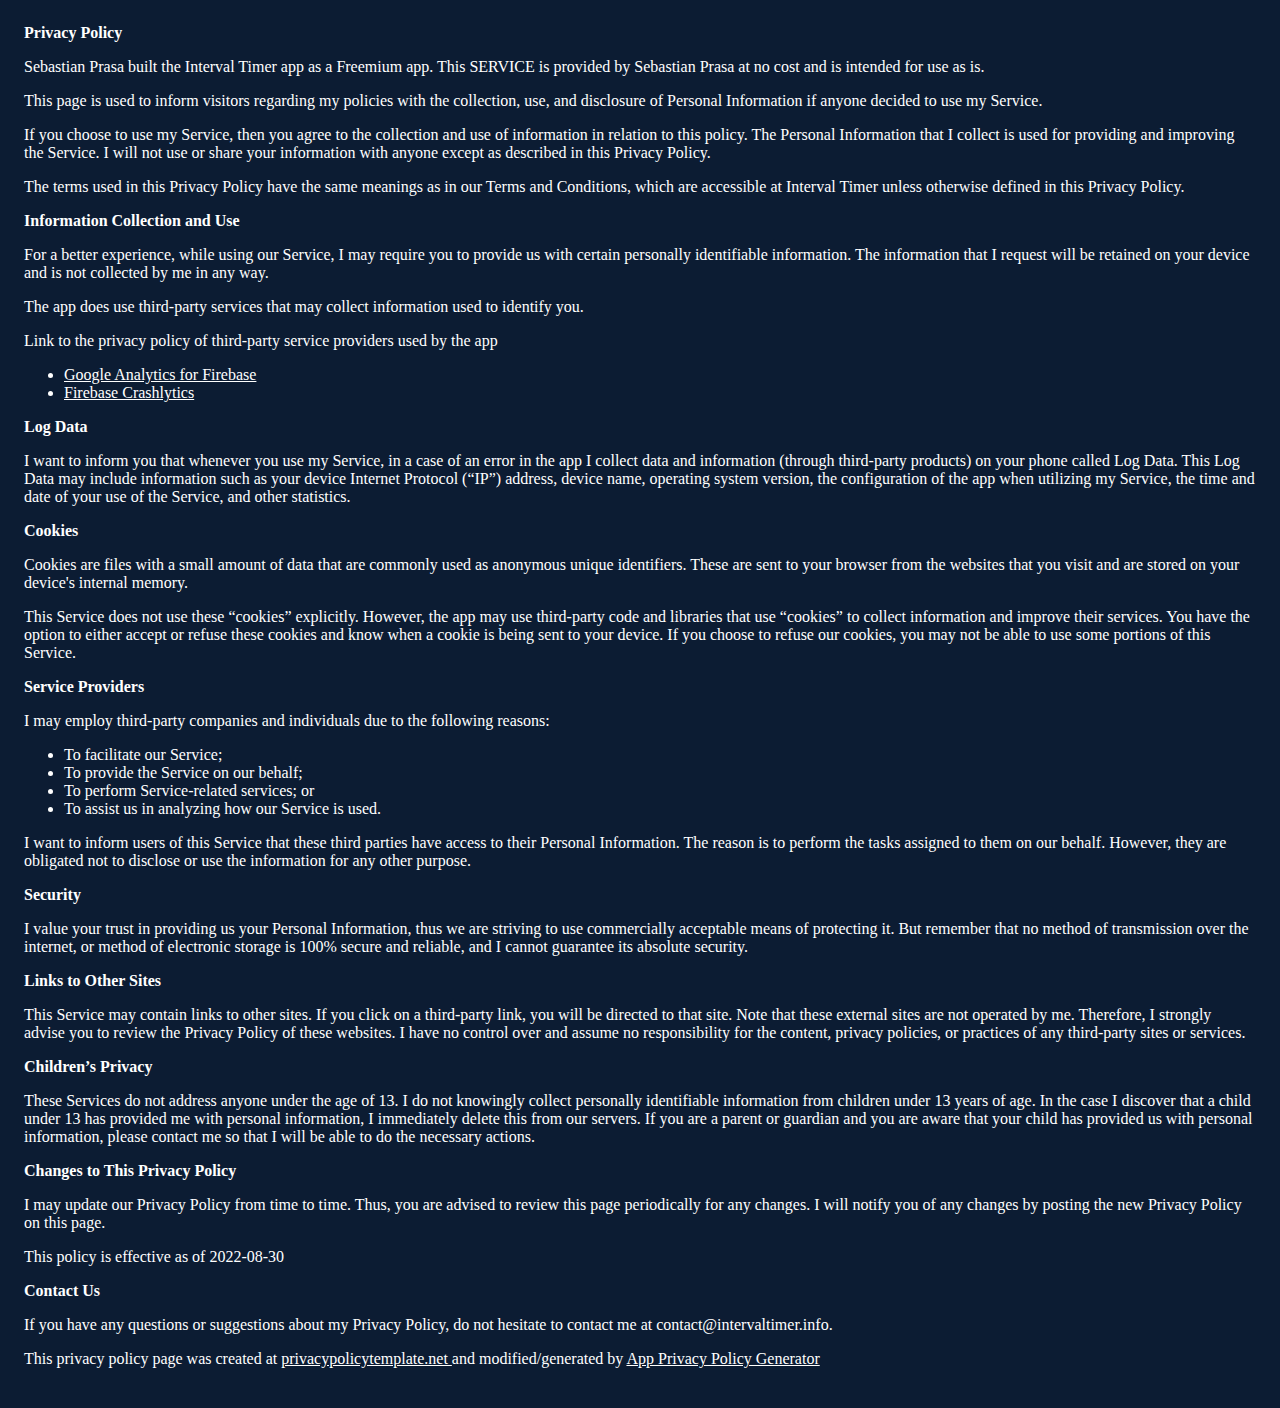
<file: privacy/index.html>
<!DOCTYPE html>
    <html>
    <head>
      <meta charset='utf-8'>
      <meta name='viewport' content='width=device-width'>
      <title>Privacy Policy</title>
      <link rel="stylesheet" href="../stylesheet.css">
    </head>
    <body>
    <strong>Privacy Policy</strong> <p>
                  Sebastian Prasa built the Interval Timer app as
                  a Freemium app. This SERVICE is provided by
                  Sebastian Prasa at no cost and is intended for use as
                  is.
                </p> <p>
                  This page is used to inform visitors regarding my
                  policies with the collection, use, and disclosure of Personal
                  Information if anyone decided to use my Service.
                </p> <p>
                  If you choose to use my Service, then you agree to
                  the collection and use of information in relation to this
                  policy. The Personal Information that I collect is
                  used for providing and improving the Service. I will not use or share your information with
                  anyone except as described in this Privacy Policy.
                </p> <p>
                  The terms used in this Privacy Policy have the same meanings
                  as in our Terms and Conditions, which are accessible at
                  Interval Timer unless otherwise defined in this Privacy Policy.
                </p> <p><strong>Information Collection and Use</strong></p> <p>
                  For a better experience, while using our Service, I
                  may require you to provide us with certain personally
                  identifiable information. The information that
                  I request will be retained on your device and is not collected by me in any way.
                </p> <div><p>
                    The app does use third-party services that may collect
                    information used to identify you.
                  </p> <p>
                    Link to the privacy policy of third-party service providers used
                    by the app
                  </p> <ul><!----><!----><li><a href="https://firebase.google.com/policies/analytics" target="_blank" rel="noopener noreferrer">Google Analytics for Firebase</a></li><li><a href="https://firebase.google.com/support/privacy/" target="_blank" rel="noopener noreferrer">Firebase Crashlytics</a></li><!----><!----><!----><!----><!----><!----><!----><!----><!----><!----><!----><!----><!----><!----><!----><!----><!----><!----><!----><!----><!----><!----><!----><!----></ul></div> <p><strong>Log Data</strong></p> <p>
                  I want to inform you that whenever you
                  use my Service, in a case of an error in the app
                  I collect data and information (through third-party
                  products) on your phone called Log Data. This Log Data may
                  include information such as your device Internet Protocol
                  (“IP”) address, device name, operating system version, the
                  configuration of the app when utilizing my Service,
                  the time and date of your use of the Service, and other
                  statistics.
                </p> <p><strong>Cookies</strong></p> <p>
                  Cookies are files with a small amount of data that are
                  commonly used as anonymous unique identifiers. These are sent
                  to your browser from the websites that you visit and are
                  stored on your device's internal memory.
                </p> <p>
                  This Service does not use these “cookies” explicitly. However,
                  the app may use third-party code and libraries that use
                  “cookies” to collect information and improve their services.
                  You have the option to either accept or refuse these cookies
                  and know when a cookie is being sent to your device. If you
                  choose to refuse our cookies, you may not be able to use some
                  portions of this Service.
                </p> <p><strong>Service Providers</strong></p> <p>
                  I may employ third-party companies and
                  individuals due to the following reasons:
                </p> <ul><li>To facilitate our Service;</li> <li>To provide the Service on our behalf;</li> <li>To perform Service-related services; or</li> <li>To assist us in analyzing how our Service is used.</li></ul> <p>
                  I want to inform users of this Service
                  that these third parties have access to their Personal
                  Information. The reason is to perform the tasks assigned to
                  them on our behalf. However, they are obligated not to
                  disclose or use the information for any other purpose.
                </p> <p><strong>Security</strong></p> <p>
                  I value your trust in providing us your
                  Personal Information, thus we are striving to use commercially
                  acceptable means of protecting it. But remember that no method
                  of transmission over the internet, or method of electronic
                  storage is 100% secure and reliable, and I cannot
                  guarantee its absolute security.
                </p> <p><strong>Links to Other Sites</strong></p> <p>
                  This Service may contain links to other sites. If you click on
                  a third-party link, you will be directed to that site. Note
                  that these external sites are not operated by me.
                  Therefore, I strongly advise you to review the
                  Privacy Policy of these websites. I have
                  no control over and assume no responsibility for the content,
                  privacy policies, or practices of any third-party sites or
                  services.
                </p> <p><strong>Children’s Privacy</strong></p> <div><p>
                    These Services do not address anyone under the age of 13.
                    I do not knowingly collect personally
                    identifiable information from children under 13 years of age. In the case
                    I discover that a child under 13 has provided
                    me with personal information, I immediately
                    delete this from our servers. If you are a parent or guardian
                    and you are aware that your child has provided us with
                    personal information, please contact me so that
                    I will be able to do the necessary actions.
                  </p></div> <!----> <p><strong>Changes to This Privacy Policy</strong></p> <p>
                  I may update our Privacy Policy from
                  time to time. Thus, you are advised to review this page
                  periodically for any changes. I will
                  notify you of any changes by posting the new Privacy Policy on
                  this page.
                </p> <p>This policy is effective as of 2022-08-30</p> <p><strong>Contact Us</strong></p> <p>
                  If you have any questions or suggestions about my
                  Privacy Policy, do not hesitate to contact me at contact@intervaltimer.info.
                </p> <p>This privacy policy page was created at <a href="https://privacypolicytemplate.net" target="_blank" rel="noopener noreferrer">privacypolicytemplate.net </a>and modified/generated by <a href="https://app-privacy-policy-generator.nisrulz.com/" target="_blank" rel="noopener noreferrer">App Privacy Policy Generator</a></p>
    </body>
    </html>
</file>
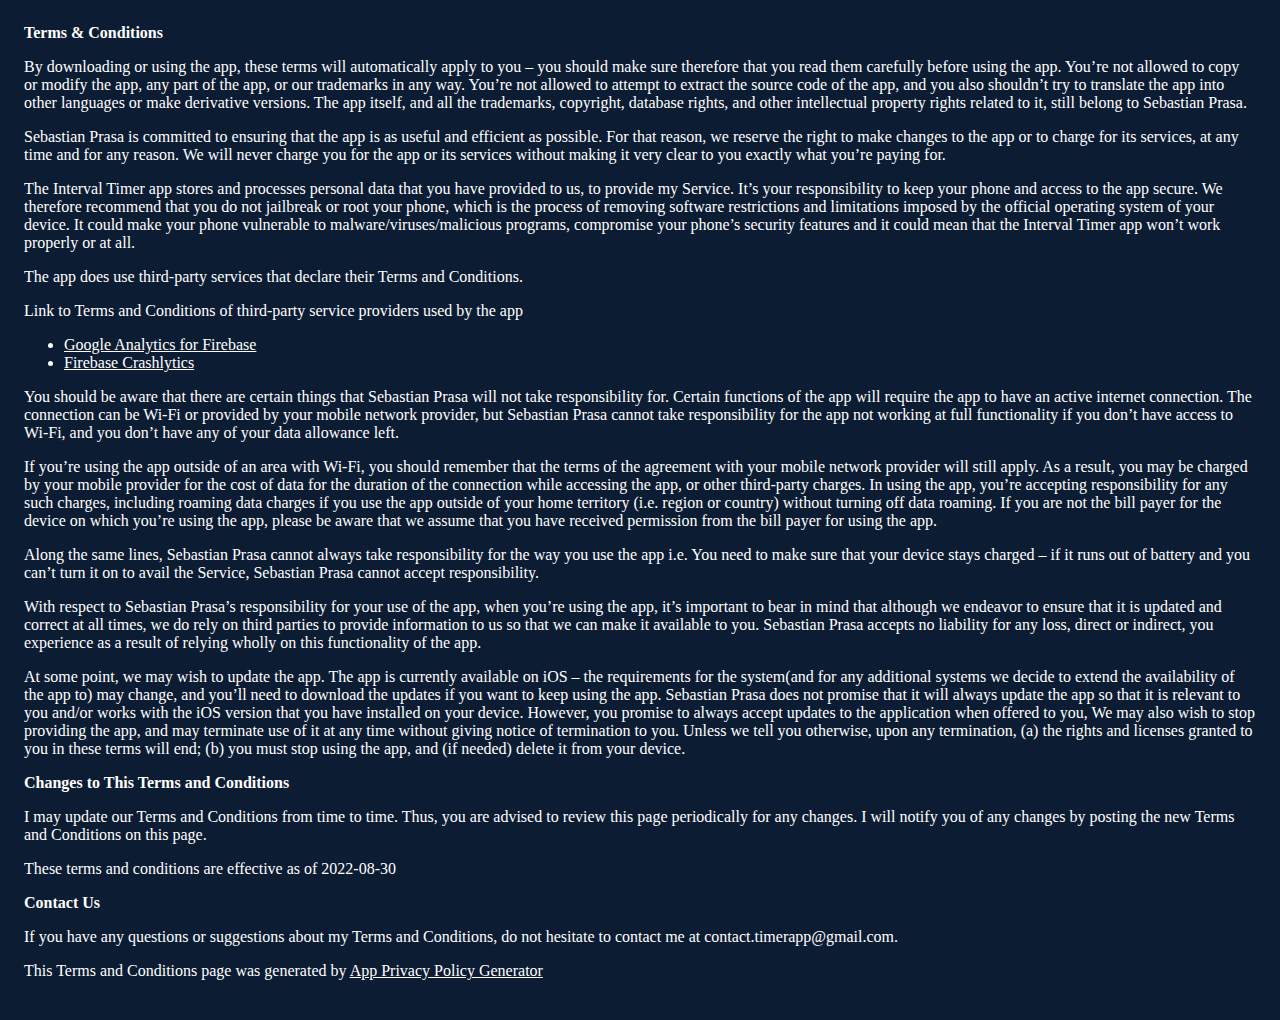
<file: terms/index.html>
<!DOCTYPE html>
    <html>
    <head>
      <meta charset='utf-8'>
      <meta name='viewport' content='width=device-width'>
      <title>Terms &amp; Conditions</title>
      <link rel="stylesheet" href="../stylesheet.css">
    </head>
    <body>
    <strong>Terms &amp; Conditions</strong> <p>
                  By downloading or using the app, these terms will
                  automatically apply to you – you should make sure therefore
                  that you read them carefully before using the app. You’re not
                  allowed to copy or modify the app, any part of the app, or
                  our trademarks in any way. You’re not allowed to attempt to
                  extract the source code of the app, and you also shouldn’t try
                  to translate the app into other languages or make derivative
                  versions. The app itself, and all the trademarks, copyright,
                  database rights, and other intellectual property rights related
                  to it, still belong to Sebastian Prasa.
                </p> <p>
                  Sebastian Prasa is committed to ensuring that the app is
                  as useful and efficient as possible. For that reason, we
                  reserve the right to make changes to the app or to charge for
                  its services, at any time and for any reason. We will never
                  charge you for the app or its services without making it very
                  clear to you exactly what you’re paying for.
                </p> <p>
                  The Interval Timer app stores and processes personal data that
                  you have provided to us, to provide my
                  Service. It’s your responsibility to keep your phone and
                  access to the app secure. We therefore recommend that you do
                  not jailbreak or root your phone, which is the process of
                  removing software restrictions and limitations imposed by the
                  official operating system of your device. It could make your
                  phone vulnerable to malware/viruses/malicious programs,
                  compromise your phone’s security features and it could mean
                  that the Interval Timer app won’t work properly or at all.
                </p> <div><p>
                    The app does use third-party services that declare their
                    Terms and Conditions.
                  </p> <p>
                    Link to Terms and Conditions of third-party service
                    providers used by the app
                  </p> <ul><!----><!----><li><a href="https://firebase.google.com/terms/analytics" target="_blank" rel="noopener noreferrer">Google Analytics for Firebase</a></li><li><a href="https://firebase.google.com/terms/crashlytics" target="_blank" rel="noopener noreferrer">Firebase Crashlytics</a></li><!----><!----><!----><!----><!----><!----><!----><!----><!----><!----><!----><!----><!----><!----><!----><!----><!----><!----><!----><!----><!----><!----><!----><!----></ul></div> <p>
                  You should be aware that there are certain things that
                  Sebastian Prasa will not take responsibility for. Certain
                  functions of the app will require the app to have an active
                  internet connection. The connection can be Wi-Fi or provided
                  by your mobile network provider, but Sebastian Prasa
                  cannot take responsibility for the app not working at full
                  functionality if you don’t have access to Wi-Fi, and you don’t
                  have any of your data allowance left.
                </p> <p></p> <p>
                  If you’re using the app outside of an area with Wi-Fi, you
                  should remember that the terms of the agreement with your
                  mobile network provider will still apply. As a result, you may
                  be charged by your mobile provider for the cost of data for
                  the duration of the connection while accessing the app, or
                  other third-party charges. In using the app, you’re accepting
                  responsibility for any such charges, including roaming data
                  charges if you use the app outside of your home territory
                  (i.e. region or country) without turning off data roaming. If
                  you are not the bill payer for the device on which you’re
                  using the app, please be aware that we assume that you have
                  received permission from the bill payer for using the app.
                </p> <p>
                  Along the same lines, Sebastian Prasa cannot always take
                  responsibility for the way you use the app i.e. You need to
                  make sure that your device stays charged – if it runs out of
                  battery and you can’t turn it on to avail the Service,
                  Sebastian Prasa cannot accept responsibility.
                </p> <p>
                  With respect to Sebastian Prasa’s responsibility for your
                  use of the app, when you’re using the app, it’s important to
                  bear in mind that although we endeavor to ensure that it is
                  updated and correct at all times, we do rely on third parties
                  to provide information to us so that we can make it available
                  to you. Sebastian Prasa accepts no liability for any
                  loss, direct or indirect, you experience as a result of
                  relying wholly on this functionality of the app.
                </p> <p>
                  At some point, we may wish to update the app. The app is
                  currently available on iOS – the requirements for the 
                  system(and for any additional systems we
                  decide to extend the availability of the app to) may change,
                  and you’ll need to download the updates if you want to keep
                  using the app. Sebastian Prasa does not promise that it
                  will always update the app so that it is relevant to you
                  and/or works with the iOS version that you have
                  installed on your device. However, you promise to always
                  accept updates to the application when offered to you, We may
                  also wish to stop providing the app, and may terminate use of
                  it at any time without giving notice of termination to you.
                  Unless we tell you otherwise, upon any termination, (a) the
                  rights and licenses granted to you in these terms will end;
                  (b) you must stop using the app, and (if needed) delete it
                  from your device.
                </p> <p><strong>Changes to This Terms and Conditions</strong></p> <p>
                  I may update our Terms and Conditions
                  from time to time. Thus, you are advised to review this page
                  periodically for any changes. I will
                  notify you of any changes by posting the new Terms and
                  Conditions on this page.
                </p> <p>
                  These terms and conditions are effective as of 2022-08-30
                </p> <p><strong>Contact Us</strong></p> <p>
                  If you have any questions or suggestions about my
                  Terms and Conditions, do not hesitate to contact me
                  at contact.timerapp@gmail.com.
                </p> <p>This Terms and Conditions page was generated by <a href="https://app-privacy-policy-generator.nisrulz.com/" target="_blank" rel="noopener noreferrer">App Privacy Policy Generator</a></p>
    </body>
    </html>
</file>
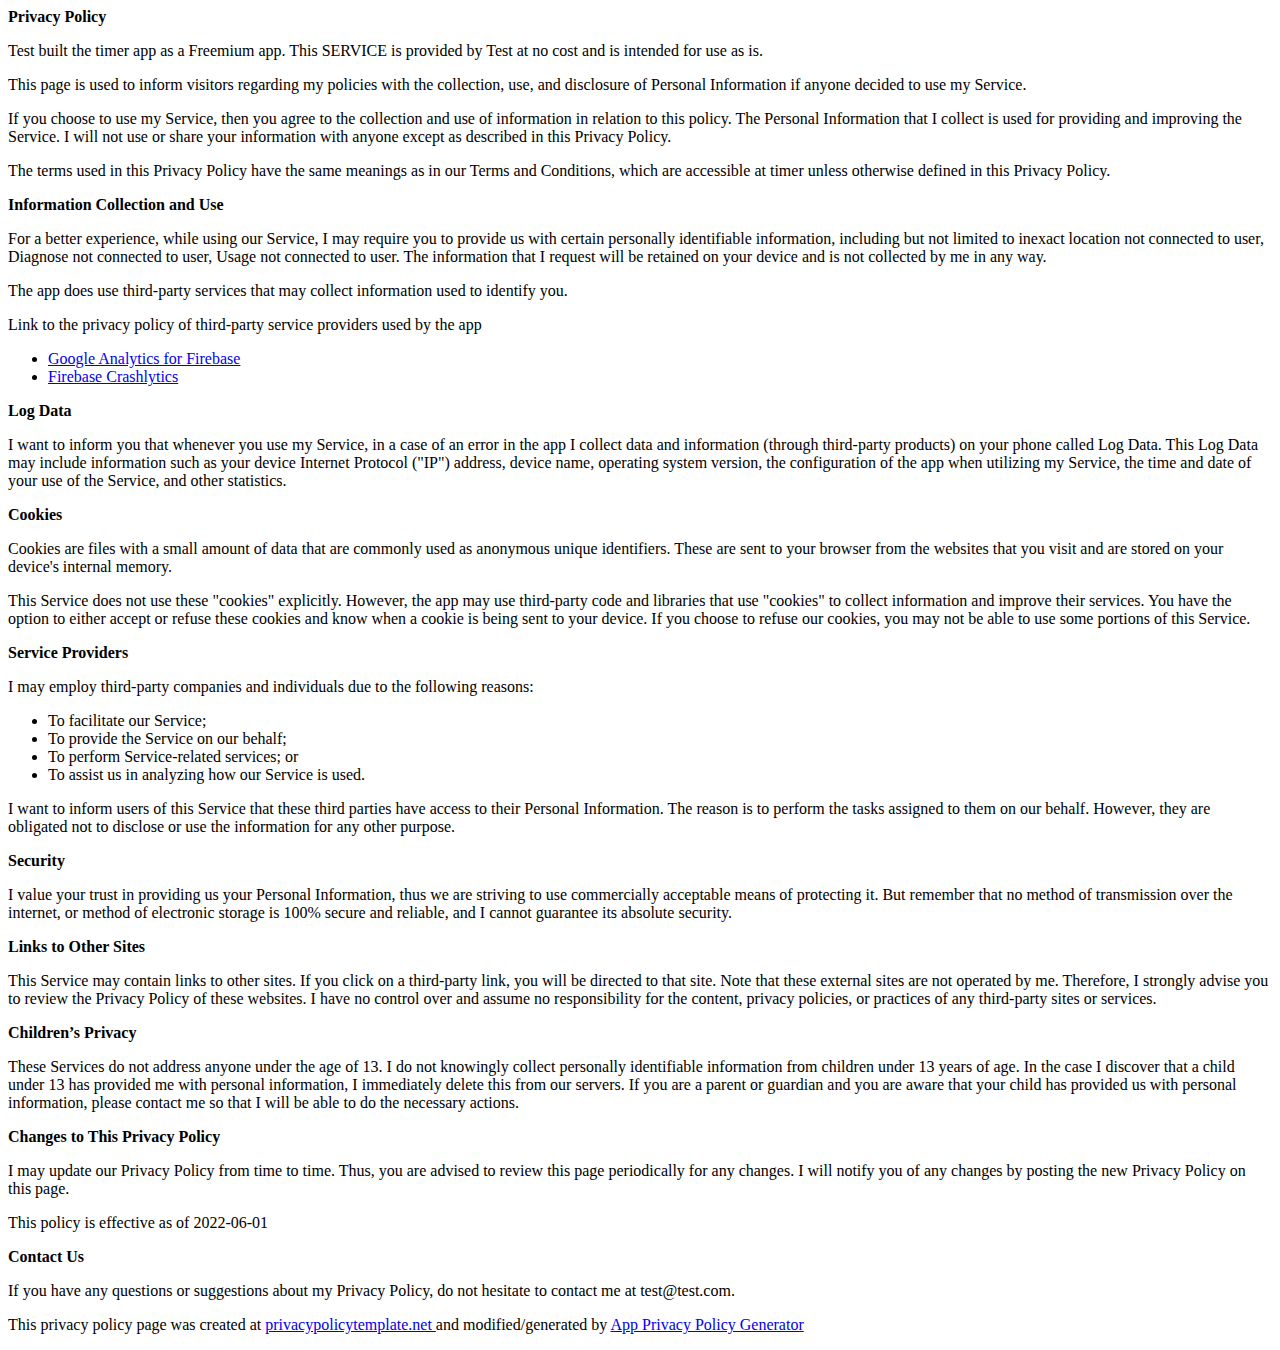
<file: privacy.html>
<!DOCTYPE html>
<html>
  <head>
    <title>timer - privacy</title>
    <meta name="viewport" content="width=device-width, initial-scale=1" />
  </head>
  <body>
    <strong>Privacy Policy</strong> <p>
      Test built the timer app as
      a Freemium app. This SERVICE is provided by
      Test at no cost and is intended for use as
      is.
    </p> <p>
      This page is used to inform visitors regarding my
      policies with the collection, use, and disclosure of Personal
      Information if anyone decided to use my Service.
    </p> <p>
      If you choose to use my Service, then you agree to
      the collection and use of information in relation to this
      policy. The Personal Information that I collect is
      used for providing and improving the Service. I will not use or share your information with
      anyone except as described in this Privacy Policy.
    </p> <p>
      The terms used in this Privacy Policy have the same meanings
      as in our Terms and Conditions, which are accessible at
      timer unless otherwise defined in this Privacy Policy.
    </p> <p><strong>Information Collection and Use</strong></p> <p>
      For a better experience, while using our Service, I
      may require you to provide us with certain personally
      identifiable information, including but not limited to inexact location not connected to user, Diagnose not connected to user, Usage not connected to user. The information that
      I request will be retained on your device and is not collected by me in any way.
    </p> <div><p>
        The app does use third-party services that may collect
        information used to identify you.
      </p> <p>
        Link to the privacy policy of third-party service providers used
        by the app
      </p> <ul><!----><!----><li><a href="https://firebase.google.com/policies/analytics" target="_blank" rel="noopener noreferrer">Google Analytics for Firebase</a></li><li><a href="https://firebase.google.com/support/privacy/" target="_blank" rel="noopener noreferrer">Firebase Crashlytics</a></li><!----><!----><!----><!----><!----><!----><!----><!----><!----><!----><!----><!----><!----><!----><!----><!----><!----><!----><!----><!----><!----><!----><!----><!----></ul></div> <p><strong>Log Data</strong></p> <p>
      I want to inform you that whenever you
      use my Service, in a case of an error in the app
      I collect data and information (through third-party
      products) on your phone called Log Data. This Log Data may
      include information such as your device Internet Protocol
      ("IP") address, device name, operating system version, the
      configuration of the app when utilizing my Service,
      the time and date of your use of the Service, and other
      statistics.
    </p> <p><strong>Cookies</strong></p> <p>
      Cookies are files with a small amount of data that are
      commonly used as anonymous unique identifiers. These are sent
      to your browser from the websites that you visit and are
      stored on your device's internal memory.
    </p> <p>
      This Service does not use these "cookies" explicitly. However,
      the app may use third-party code and libraries that use
      "cookies" to collect information and improve their services.
      You have the option to either accept or refuse these cookies
      and know when a cookie is being sent to your device. If you
      choose to refuse our cookies, you may not be able to use some
      portions of this Service.
    </p> <p><strong>Service Providers</strong></p> <p>
      I may employ third-party companies and
      individuals due to the following reasons:
    </p> <ul><li>To facilitate our Service;</li> <li>To provide the Service on our behalf;</li> <li>To perform Service-related services; or</li> <li>To assist us in analyzing how our Service is used.</li></ul> <p>
      I want to inform users of this Service
      that these third parties have access to their Personal
      Information. The reason is to perform the tasks assigned to
      them on our behalf. However, they are obligated not to
      disclose or use the information for any other purpose.
    </p> <p><strong>Security</strong></p> <p>
      I value your trust in providing us your
      Personal Information, thus we are striving to use commercially
      acceptable means of protecting it. But remember that no method
      of transmission over the internet, or method of electronic
      storage is 100% secure and reliable, and I cannot
      guarantee its absolute security.
    </p> <p><strong>Links to Other Sites</strong></p> <p>
      This Service may contain links to other sites. If you click on
      a third-party link, you will be directed to that site. Note
      that these external sites are not operated by me.
      Therefore, I strongly advise you to review the
      Privacy Policy of these websites. I have
      no control over and assume no responsibility for the content,
      privacy policies, or practices of any third-party sites or
      services.
    </p> <p><strong>Children&rsquo;s Privacy</strong></p> <div><p>
        These Services do not address anyone under the age of 13.
        I do not knowingly collect personally
        identifiable information from children under 13 years of age. In the case
        I discover that a child under 13 has provided
        me with personal information, I immediately
        delete this from our servers. If you are a parent or guardian
        and you are aware that your child has provided us with
        personal information, please contact me so that
        I will be able to do the necessary actions.
      </p></div> <!----> <p><strong>Changes to This Privacy Policy</strong></p> <p>
      I may update our Privacy Policy from
      time to time. Thus, you are advised to review this page
      periodically for any changes. I will
      notify you of any changes by posting the new Privacy Policy on
      this page.
    </p> <p>This policy is effective as of 2022-06-01</p> <p><strong>Contact Us</strong></p> <p>
      If you have any questions or suggestions about my
      Privacy Policy, do not hesitate to contact me at test@test.com.
    </p> <p>This privacy policy page was created at <a href="https://privacypolicytemplate.net" target="_blank" rel="noopener noreferrer">privacypolicytemplate.net </a>and modified/generated by <a href="https://app-privacy-policy-generator.nisrulz.com/" target="_blank" rel="noopener noreferrer">App Privacy Policy Generator</a></p>
</body>
</html>
</file>
<file: stylesheet.css>
body {
    background-color: #0C1C33;
    color: white;
    padding:1em;
    font-family: -apple-system;
}
a {
    color: white;
}
</file>
